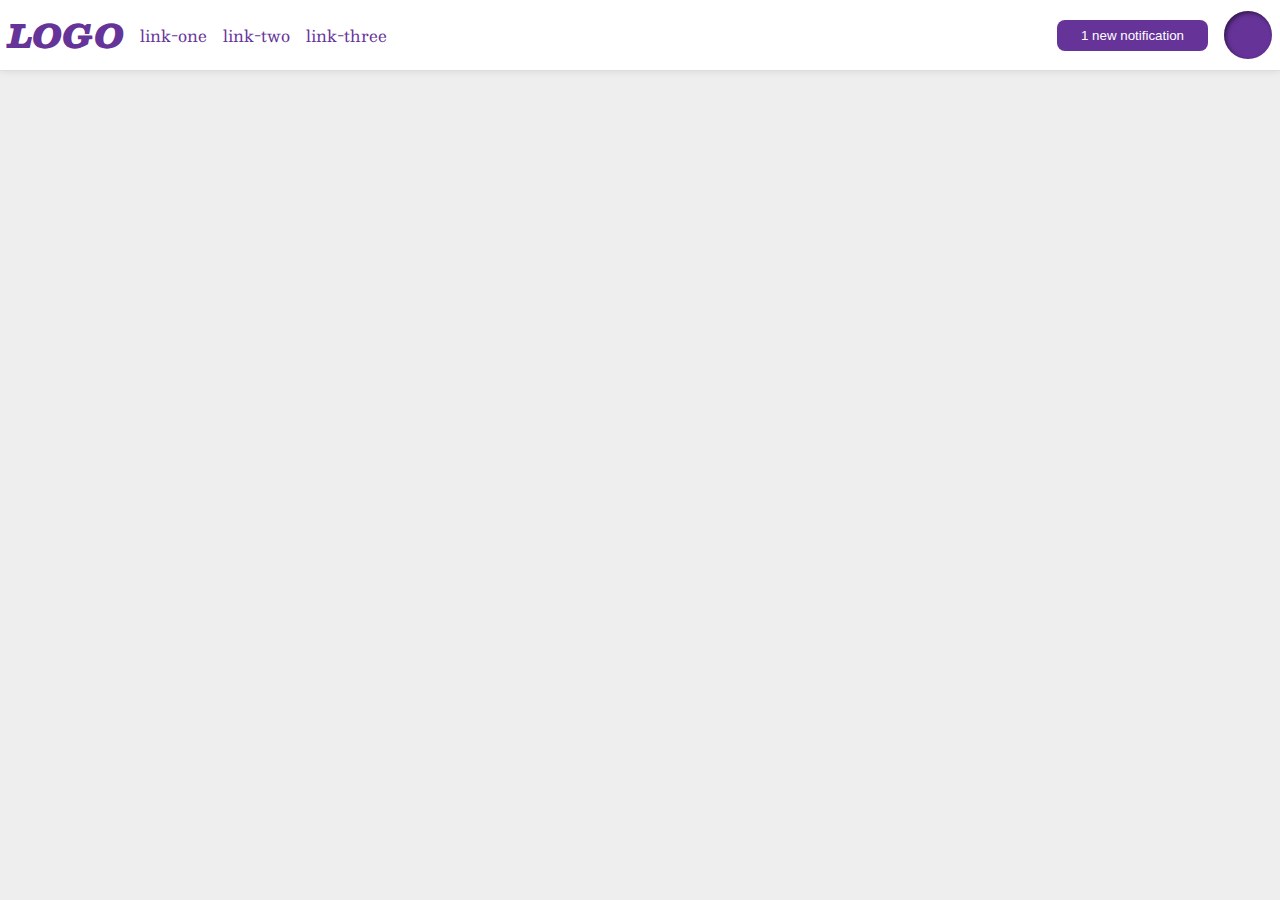
<file: foundations/flex/03-flex-header-2/index.html>
<!DOCTYPE html>
<html lang="en">
  <head>
    <meta charset="UTF-8">
    <meta http-equiv="X-UA-Compatible" content="IE=edge">
    <meta name="viewport" content="width=device-width, initial-scale=1.0">
    <title>Flex Header 2</title>
    <link rel="stylesheet" href="style.css">
  </head>
  <body>
    <div class="header">
      <div class="left-links">
        <div class="logo">
          LOGO
        </div>
        <ul class="links">
          <li><a href="https://google.com">link-one</a></li>
          <li><a href="https://google.com">link-two</a></li>
          <li><a href="https://google.com">link-three</a></li>
        </ul>
      </div>
      <div class="right-links">
        <button class="notifications">
          1 new notification
        </button>
        <div class="profile-image"></div>
      </div>
    </div>
  </body>
</html>
</file>
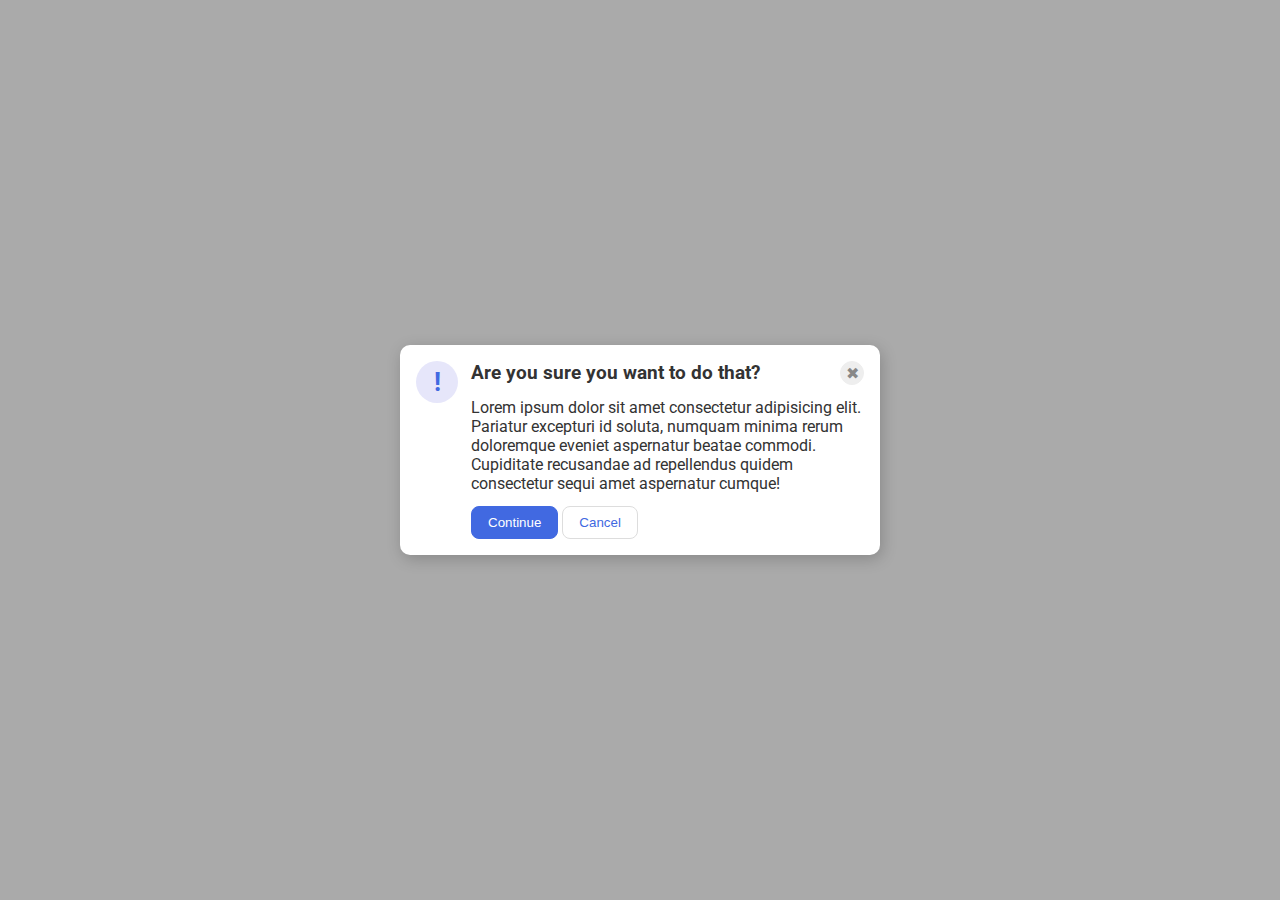
<file: foundations/flex/05-flex-modal/index.html>
<!DOCTYPE html>
<html lang="en">
  <head>
    <meta charset="UTF-8">
    <meta http-equiv="X-UA-Compatible" content="IE=edge">
    <meta name="viewport" content="width=device-width, initial-scale=1.0">
    <link rel="stylesheet" href="style.css">
    <title>Modal</title>
  </head>
  <body>
    <div class="modal">
      <div class="icon">!</div>

      <div class="right">
        <div class="right-top">
          <div class="header">Are you sure you want to do that?</div>
          <button class="close-button">✖</button>
        </div>

        <div class="text">Lorem ipsum dolor sit amet consectetur adipisicing elit. Pariatur excepturi id soluta, numquam minima rerum doloremque eveniet aspernatur beatae commodi. Cupiditate recusandae ad repellendus quidem consectetur sequi amet aspernatur cumque!</div>
        
        <div class="right-bottom">
          <button class="continue">Continue</button>
          <button class="cancel">Cancel</button>
        </div>
      </div>
    </div>
  </body>
</html>
</file>
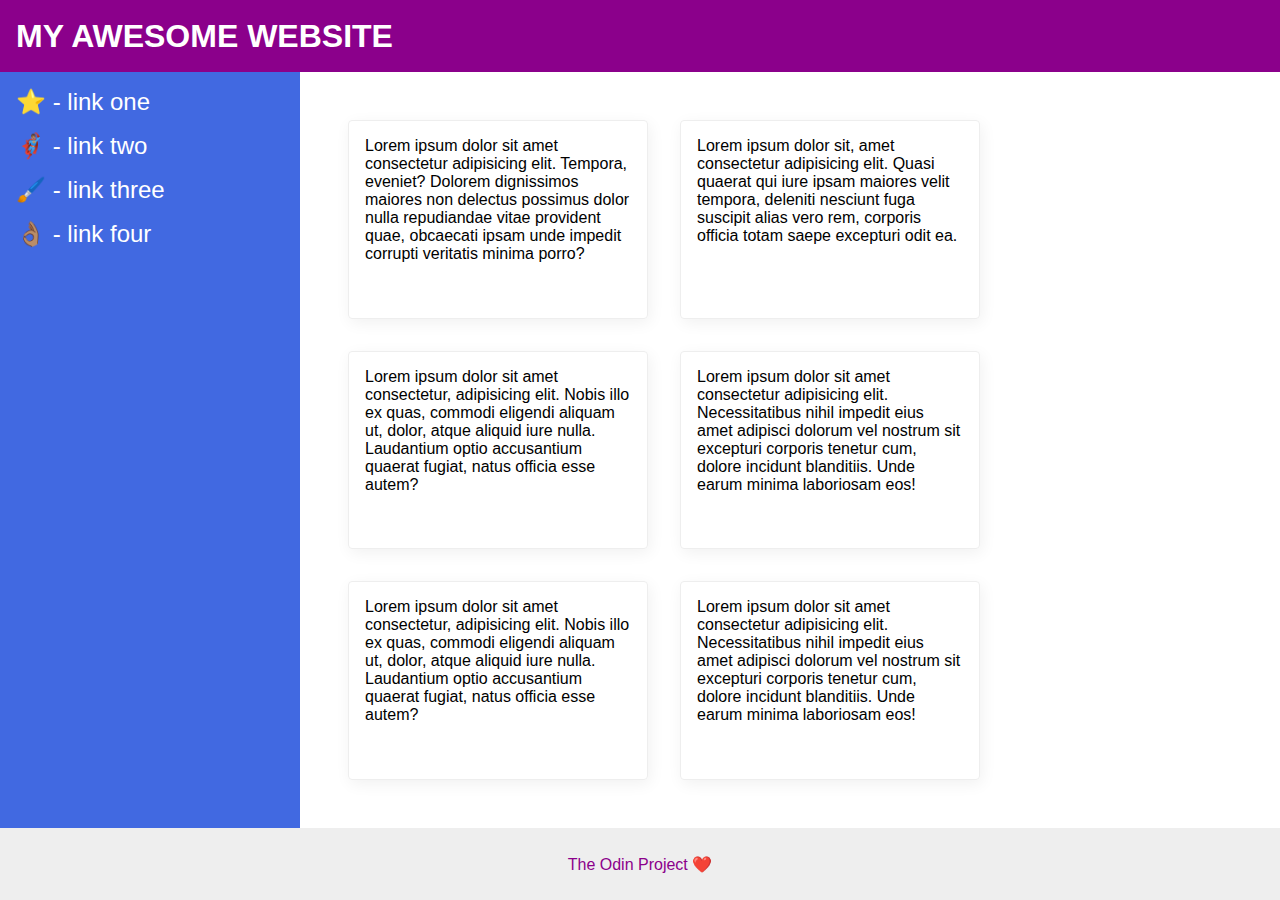
<file: foundations/flex/07-flex-layout-2/index.html>
<!DOCTYPE html>
<html lang="en">
  <head>
    <meta charset="UTF-8">
    <meta http-equiv="X-UA-Compatible" content="IE=edge">
    <meta name="viewport" content="width=device-width, initial-scale=1.0">
    <title>The Holy Grail</title>
    <link rel="stylesheet" href="style.css">
  </head>
  <body>
    <div class="header">
      MY AWESOME WEBSITE
    </div>
    
    <div class="center">
      <div class="sidebar">
        <ul>
          <li><a href="#">⭐ - link one</a></li>
          <li><a href="#">🦸🏽‍♂️ - link two</a></li>
          <li><a href="#">🖌️ - link three</a></li>
          <li><a href="#">👌🏽 - link four</a></li>
        </ul>
      </div>
      
      <div class="content">
        <div class="card">Lorem ipsum dolor sit amet consectetur adipisicing elit. Tempora, eveniet? Dolorem dignissimos maiores non delectus possimus dolor nulla repudiandae vitae provident quae, obcaecati ipsam unde impedit corrupti veritatis minima porro?</div>
        <div class="card">Lorem ipsum dolor sit, amet consectetur adipisicing elit. Quasi quaerat qui iure ipsam maiores velit tempora, deleniti nesciunt fuga suscipit alias vero rem, corporis officia totam saepe excepturi odit ea.</div>
        <div class="card">Lorem ipsum dolor sit amet consectetur, adipisicing elit. Nobis illo ex quas, commodi eligendi aliquam ut, dolor, atque aliquid iure nulla. Laudantium optio accusantium quaerat fugiat, natus officia esse autem?</div>
        <div class="card">Lorem ipsum dolor sit amet consectetur adipisicing elit. Necessitatibus nihil impedit eius amet adipisci dolorum vel nostrum sit excepturi corporis tenetur cum, dolore incidunt blanditiis. Unde earum minima laboriosam eos!</div>
        <div class="card">Lorem ipsum dolor sit amet consectetur, adipisicing elit. Nobis illo ex quas, commodi eligendi aliquam ut, dolor, atque aliquid iure nulla. Laudantium optio accusantium quaerat fugiat, natus officia esse autem?</div>
        <div class="card">Lorem ipsum dolor sit amet consectetur adipisicing elit. Necessitatibus nihil impedit eius amet adipisci dolorum vel nostrum sit excepturi corporis tenetur cum, dolore incidunt blanditiis. Unde earum minima laboriosam eos!</div>
      </div>
    </div>
    
    <div class="footer">
      The Odin Project ❤️
    </div>
  </body>
</html>
</file>
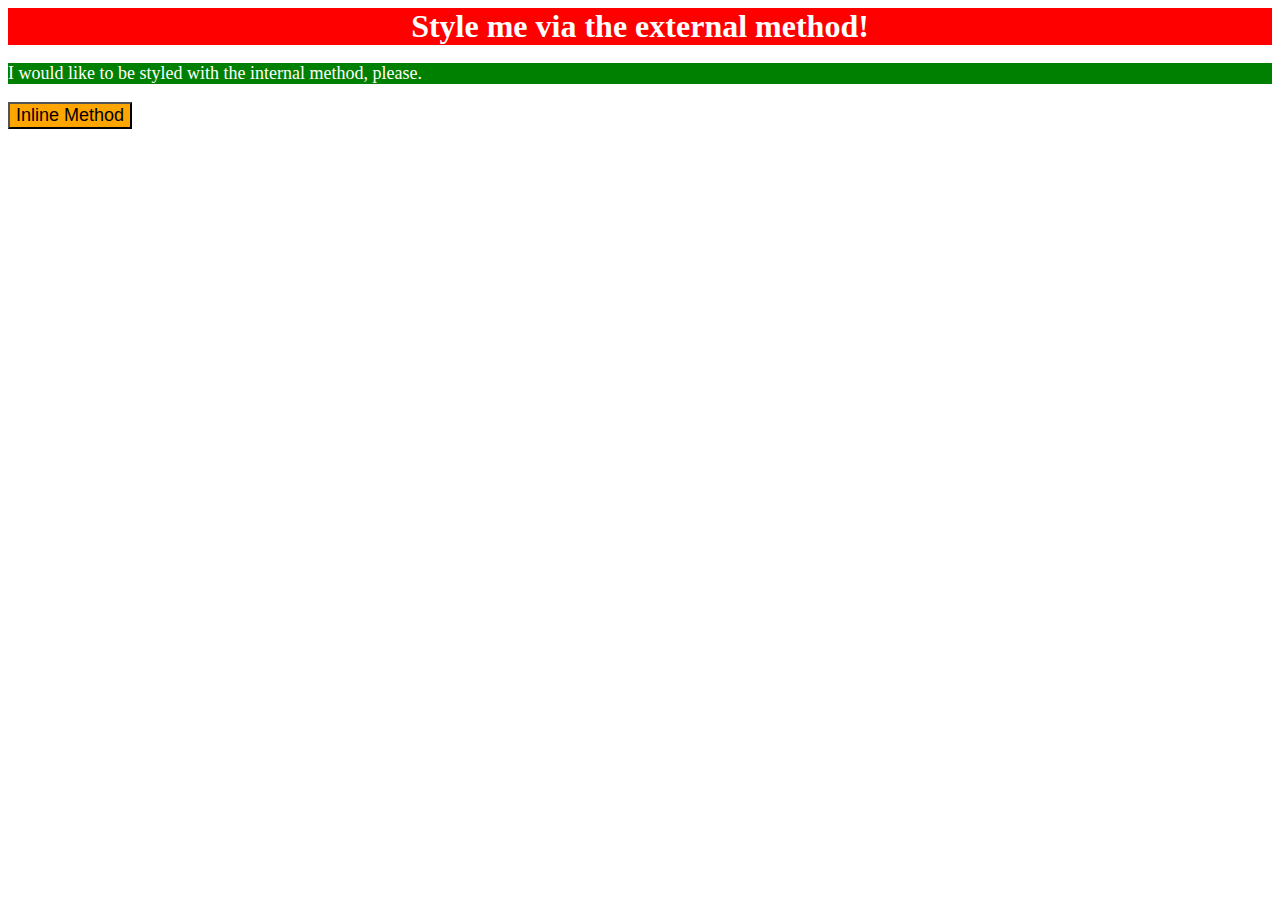
<file: foundations/intro-to-css/01-css-methods/index.html>
<!DOCTYPE html>
<html lang="en">
  <head>
    <meta charset="UTF-8">
    <meta http-equiv="X-UA-Compatible" content="IE=edge">
    <meta name="viewport" content="width=device-width, initial-scale=1.0">
    <title>Methods for Adding CSS</title>
    <link rel="stylesheet" href="./styles.css">
    
    <style>
      p {
        background-color: green;
        color: white;
        font-size: 18px;
      }
    </style>
  </head>
  <body>
    <div>Style me via the external method!</div>
    <p>I would like to be styled with the internal method, please.</p>
    <button style="background-color: orange; font-size: 18px;">Inline Method</button>
  </body>
</html>
</file>
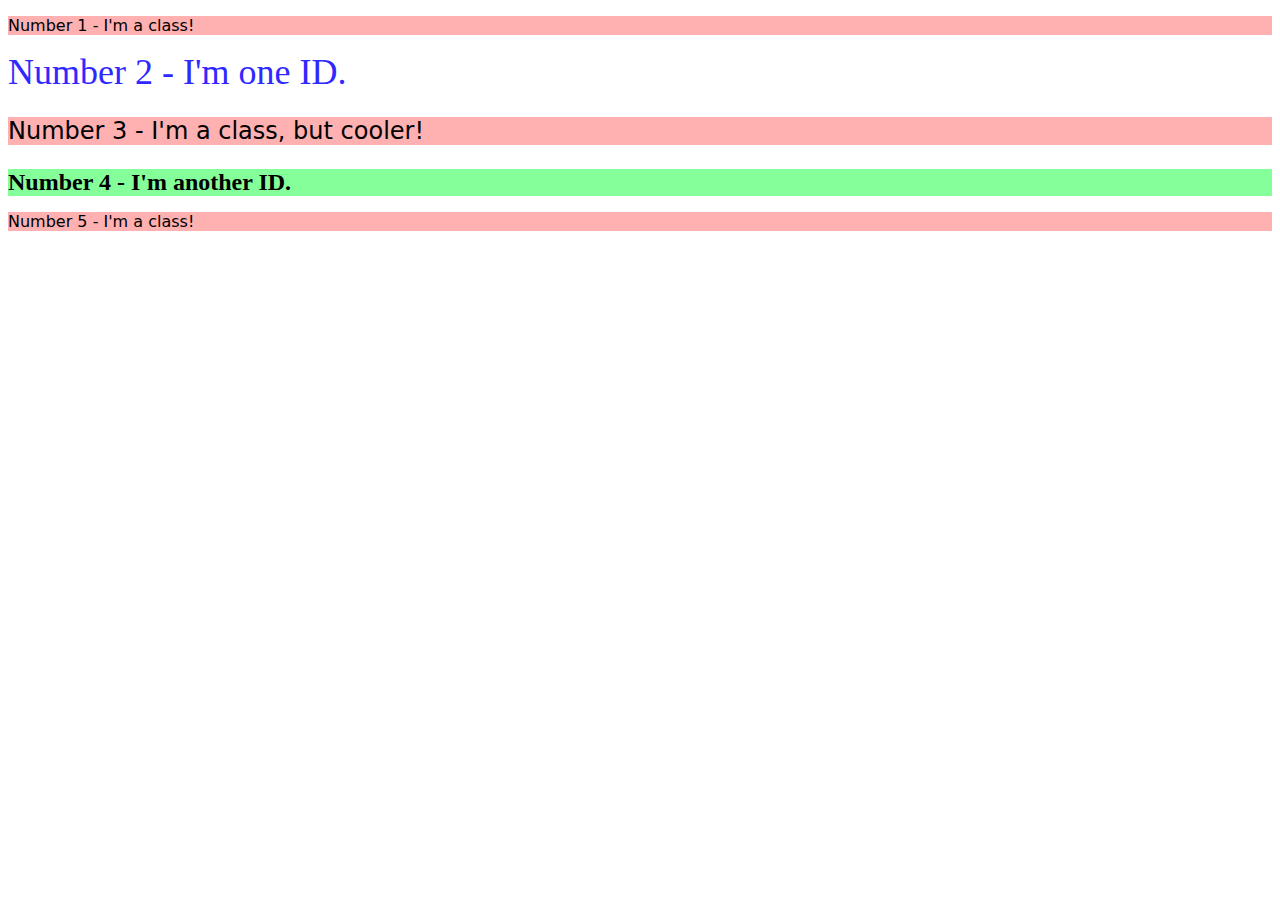
<file: foundations/intro-to-css/02-class-id-selectors/index.html>
<!DOCTYPE html>
<html lang="en">
  <head>
    <meta charset="UTF-8">
    <meta http-equiv="X-UA-Compatible" content="IE=edge">
    <meta name="viewport" content="width=device-width, initial-scale=1.0">
    <title>Class and ID Selectors</title>
    <link rel="stylesheet" href="style.css">
  </head>
  <body>
    <p class="odd">Number 1 - I'm a class!</p>
    <div id="two">Number 2 - I'm one ID.</div>
    <p class="odd three">Number 3 - I'm a class, but cooler!</p>
    <div id="four">Number 4 - I'm another ID.</div>
    <p class="odd">Number 5 - I'm a class!</p>
  </body>
</html>
</file>
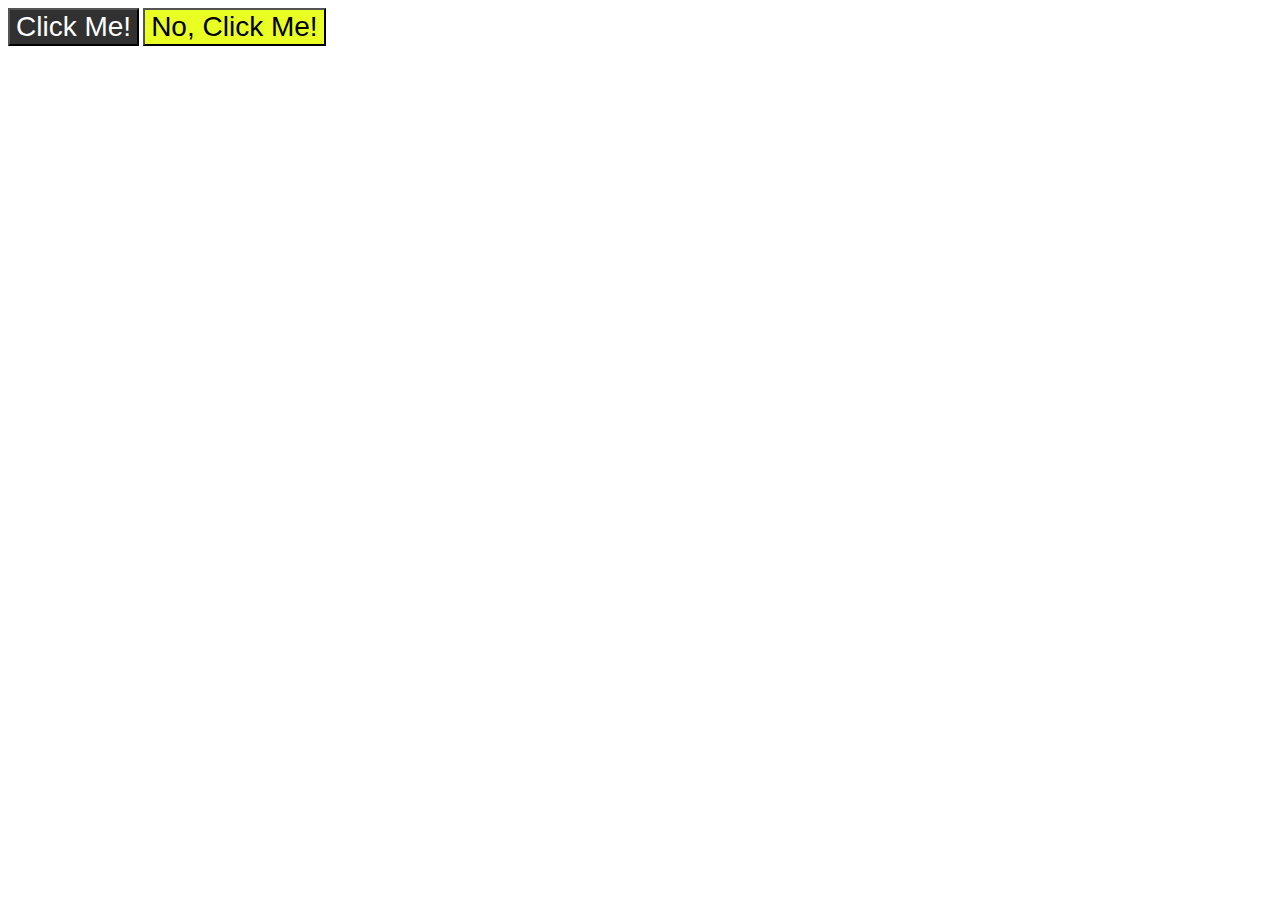
<file: foundations/intro-to-css/03-grouping-selectors/index.html>
<!DOCTYPE html>
<html lang="en">
  <head>
    <meta charset="UTF-8">
    <meta http-equiv="X-UA-Compatible" content="IE=edge">
    <meta name="viewport" content="width=device-width, initial-scale=1.0">
    <title>Grouping Selectors</title>
    <link rel="stylesheet" href="style.css">
  </head>
  <body>
    <button class="first">Click Me!</button>
    <button class="second">No, Click Me!</button>
  </body>
</html>
</file>
<file: foundations/flex/03-flex-header-2/style.css>
/* this is some magical font-importing.  
you'll learn about it later. */
@import url('https://fonts.googleapis.com/css2?family=Besley:ital,wght@0,400;1,900&display=swap');

*,
*::before,
*::after {
  box-sizing: border-box;
  margin: 0;
  padding: 0;
}

body, 
html {
  height: 100%;
  width: 100%;
  background: #eee;
  font-family: Besley, serif;
}

.header {
  background: white;
  border-bottom: 1px solid #ddd;
  box-shadow: 0 0 8px rgba(0,0,0,.1);
  /* Changes */
  display: flex;
  padding: 8px;
  justify-content: space-between;
}

.profile-image {
  background: rebeccapurple;
  box-shadow: inset 2px 2px 4px rgba(0,0,0,.5);
  border-radius: 50%;
  width: 48px;
  height: 48px;
  flex: 1 0 auto;
}

.logo {
  color: rebeccapurple;
  font-size: 32px;
  font-weight: 900;
  font-style: italic;
}

.links {
  display: flex;
  align-items: center;
  gap: 16px;
}

.left-links,
.right-links {
  display: flex;
  align-items: center;
  gap: 16px;
}

button {
  border: none;
  border-radius: 8px;
  background: rebeccapurple;
  color: white;
  padding: 8px 24px;
}

a {
  /* this removes the line under our links */
  text-decoration: none;
  color: rebeccapurple;
}

ul {
  list-style-type: none;
}
</file>
<file: foundations/flex/05-flex-modal/style.css>
@import url('https://fonts.googleapis.com/css2?family=Roboto:wght@400;700&display=swap');

*,
*::before,
*::after {
  box-sizing: border-box;
  padding: 0;
  margin: 0;
}

html, body {
  height: 100%;
}

body {
  font-family: Roboto, sans-serif;
  margin: 0;
  background: #aaa;
  color: #333;
  /* I'll give you this one for free lol */
  display: flex;
  align-items: center;
  justify-content: center;
}

.modal {
  background: white;
  width: 480px;
  border-radius: 10px;
  box-shadow: 2px 4px 16px rgba(0,0,0,.2);
  /* Add this */
  display: flex;
  padding: 16px;
  gap: 13px;
}

.icon {
  color: royalblue;
  font-size: 26px;
  font-weight: 700;
  background: lavender;
  width: 42px;
  height: 42px;
  border-radius: 50%;
  display: flex;
  align-items: center;
  justify-content: center;
  /* Add this */
  flex-shrink: 0;
}

.right {
  display: flex;
  flex-direction: column;
  height: 100%;
  gap: 13px;
}

.right-top {
  display: flex;
  justify-content: space-between;
}

.header {
  font-weight: bold;
  font-size: 1.2em;
  align-items: center;
}

.close-button {
  background: #eee;
  border-radius: 50%;
  color: #888;
  font-weight: 400;
  font-size: 16px;
  height: 24px;
  width: 24px;
  display: flex;
  align-items: center;
  justify-content: center;
  border: 1px solid #eee;
  padding: 0;
  flex-shrink: 0;
}

.right-bottom {
  display: flex;
  gap: 4px;
}

button {
  cursor: pointer;
  padding: 8px 16px;
  border-radius: 8px;
}

button.continue {
  background: royalblue;
  border: 1px solid royalblue;
  color: white;
}

button.cancel {
  background: white;
  border: 1px solid #ddd;
  color: royalblue;
}
</file>
<file: foundations/flex/07-flex-layout-2/style.css>
*,
*::before,
*::after {
  margin: 0;
  padding: 0;
  box-sizing: border-box;
}

body {
  font-family: -apple-system, BlinkMacSystemFont, 'Segoe UI', Roboto, Oxygen, Ubuntu, Cantarell, 'Open Sans', 'Helvetica Neue', sans-serif;
  min-height: 100vh;
  display: flex;
  flex-direction: column;

}

ul {
  list-style: none;
}

a {
  color: white;
  text-decoration: none;
  font-size: 24px;
}

.header {
  height: 72px;
  background: darkmagenta;
  color: white;
  font-size: 32px;
  font-weight: 900;
  align-content: center;
  padding-left: 16px;
}

.center {
  flex: 1;
  display: flex;
}

.footer {
  height: 72px;
  background: #eee;
  color: darkmagenta;
  text-align: center;
  align-content: center;
}

.sidebar {
  width: 300px;
  padding: 16px;
  background: royalblue;
  box-sizing: border-box;
  flex-shrink: 0;
}

.sidebar > ul {
  display: flex;
  flex-direction: column;
  gap: 16px;
}

.content {
  display: flex;
  gap: 32px;
  flex-wrap: wrap;
  padding: 48px;
}

.card {
  width: 300px;
  padding: 16px;
  border: 1px solid #eee;
  box-shadow: 2px 4px 16px rgba(0,0,0,.06);
  border-radius: 4px;
}
</file>
<file: foundations/intro-to-css/01-css-methods/styles.css>
div {
  background-color: red;
  color: white;
  font-size: 32px;
  text-align: center;
  font-weight: bold;
}
</file>
<file: foundations/intro-to-css/02-class-id-selectors/style.css>
/* Add CSS Styling */
.odd {
  background-color: rgb(255, 176, 176);
  font-family: Verdana, "DejaVu Sans", sans-serif;
}

#two {
  color: hsl(242, 100%, 58%);
  font-size: 36px;
}

.three,
#four {
  font-size: 24px;
}

#four {
  background-color: #85ff99;
  font-weight: bold;
}
</file>
<file: foundations/intro-to-css/03-grouping-selectors/style.css>
/* Add CSS Styling */
.first,
.second {
  font-size: 28px;
  font-family: Helvetica, "Times New Roman", sans-serif;
}

.first {
  background-color: #313131;
  color: #FFFFFF;
}

.second {
  background-color: #e9ff24;
}
</file>
